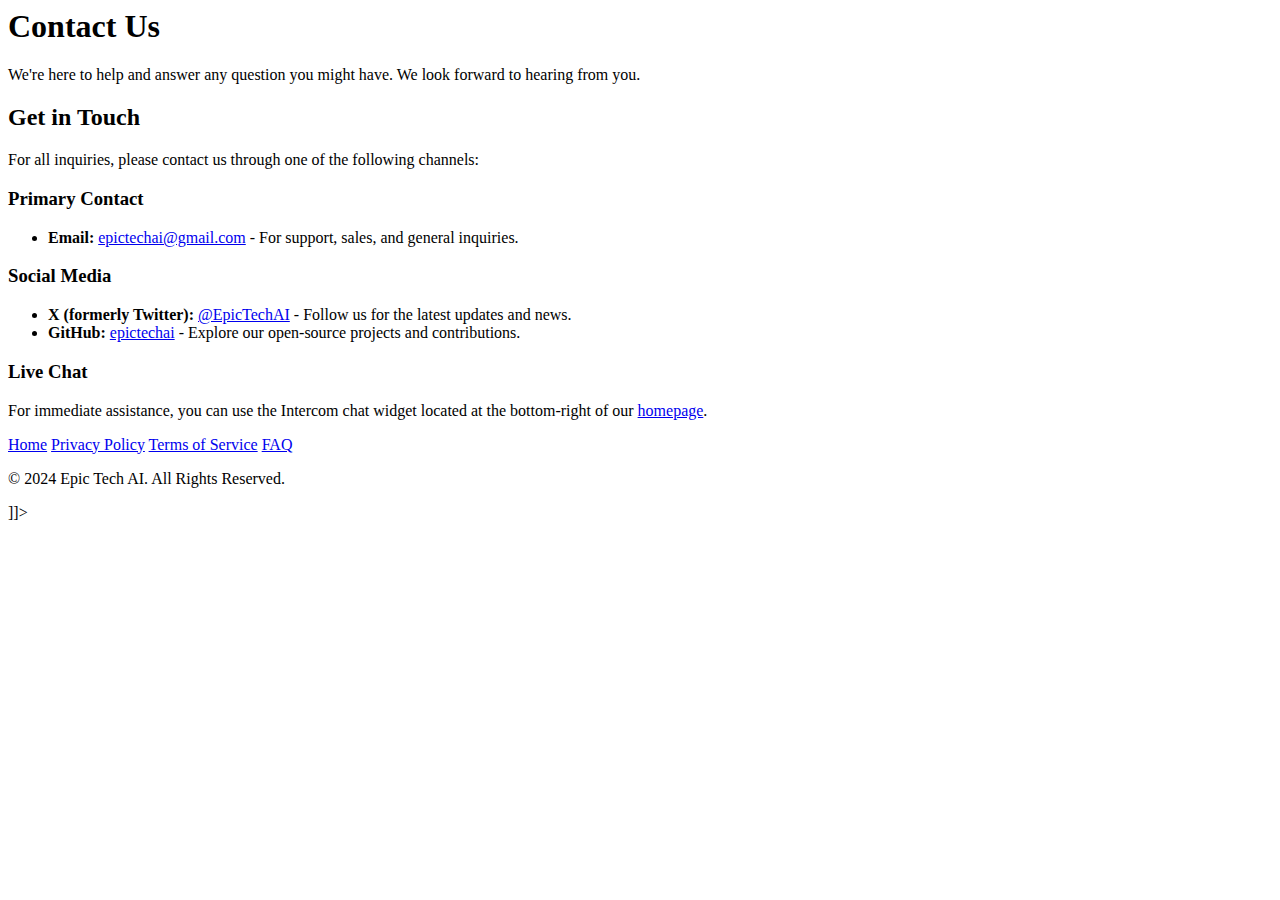
<file: contact.html>
<![CDATA[
<!DOCTYPE html>
<html lang="en">
<head>
    <meta charset="UTF-8">
    <meta name="viewport" content="width=device-width, initial-scale=1.0">
    <title>Contact Us - Epic Tech AI</title>
    <link rel="stylesheet" href="style.css">
</head>
<body>
    <div class="container">
        <header class="header">
            <h1><span class="gradient-text">Contact Us</span></h1>
        </header>

        <main class="content">
            <p>We're here to help and answer any question you might have. We look forward to hearing from you.</p>

            <h2>Get in Touch</h2>
            <p>For all inquiries, please contact us through one of the following channels:</p>
            
            <h3>Primary Contact</h3>
            <ul>
                <li><strong>Email:</strong> <a href="mailto:epictechai@gmail.com">epictechai@gmail.com</a> - For support, sales, and general inquiries.</li>
            </ul>

            <h3>Social Media</h3>
            <ul>
                <li><strong>X (formerly Twitter):</strong> <a href="https://x.com/EpicTechAI" target="_blank">@EpicTechAI</a> - Follow us for the latest updates and news.</li>
                <li><strong>GitHub:</strong> <a href="https://github.com/epictechai" target="_blank">epictechai</a> - Explore our open-source projects and contributions.</li>
            </ul>

            <h3>Live Chat</h3>
            <p>For immediate assistance, you can use the Intercom chat widget located at the bottom-right of our <a href="index.html">homepage</a>.</p>
        </main>

        <footer class="footer">
            <a href="index.html">Home</a>
            <a href="privacy-policy.html">Privacy Policy</a>
            <a href="terms-of-service.html">Terms of Service</a>
            <a href="faq.html">FAQ</a>
            <p style="margin-top: 1rem;">&copy; 2024 Epic Tech AI. All Rights Reserved.</p>
        </footer>
    </div>
</body>
</html>
]]>
</file>
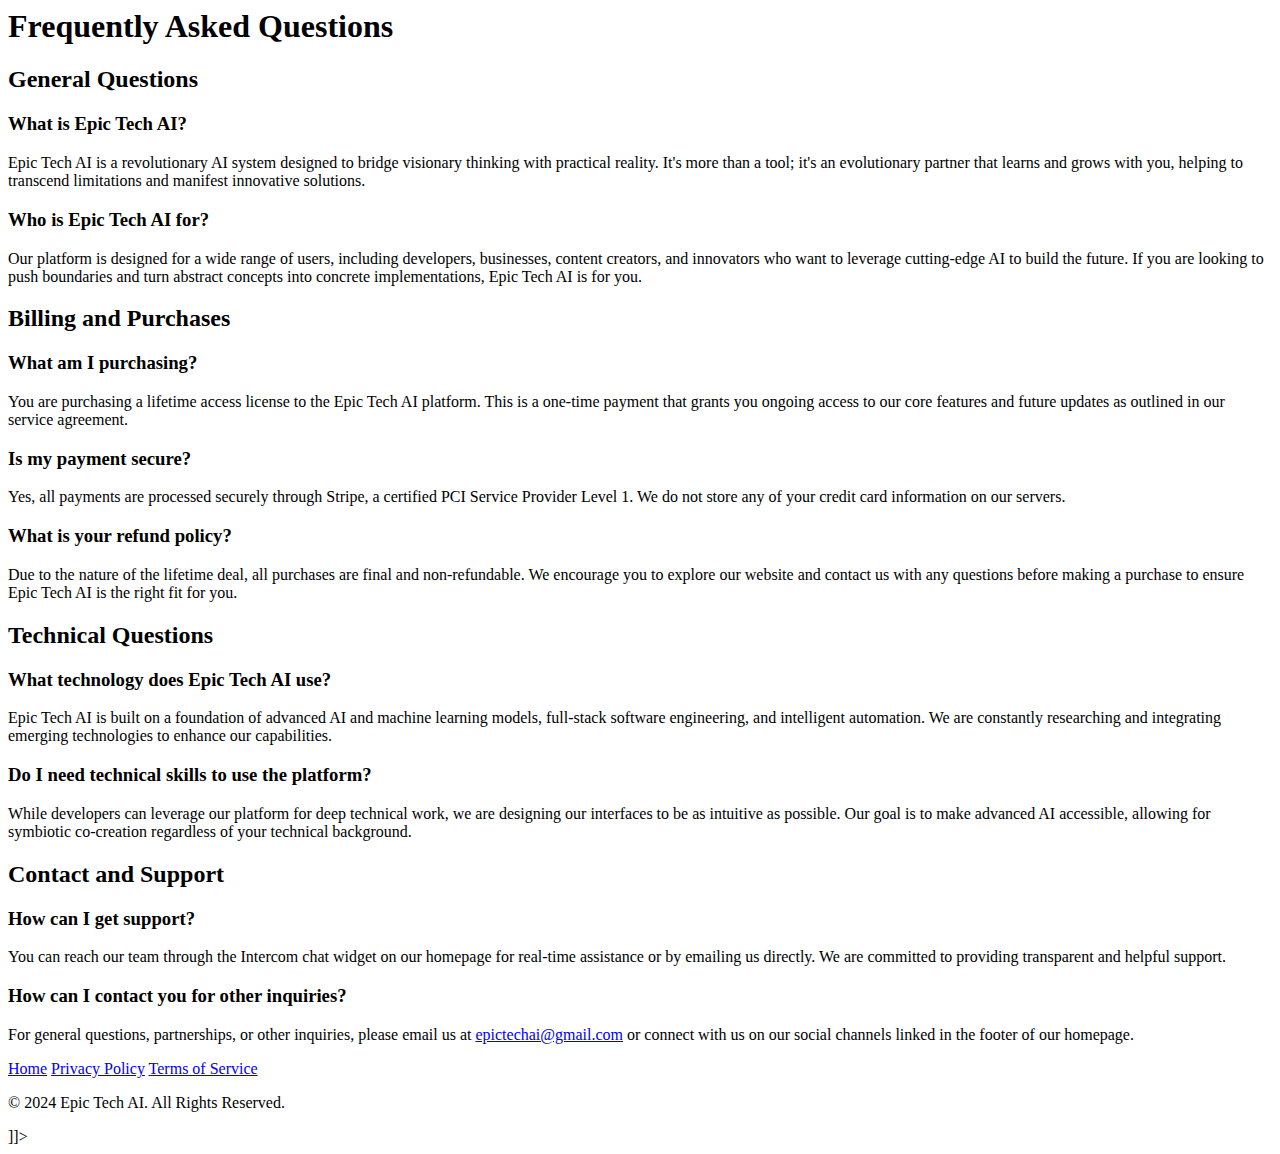
<file: faq.html>
<![CDATA[
<!DOCTYPE html>
<html lang="en">
<head>
    <meta charset="UTF-8">
    <meta name="viewport" content="width=device-width, initial-scale=1.0">
    <title>FAQ - Epic Tech AI</title>
    <link rel="stylesheet" href="style.css">
</head>
<body>
    <div class="container">
        <header class="header">
            <h1><span class="gradient-text">Frequently Asked Questions</span></h1>
        </header>

        <main class="content">
            <h2>General Questions</h2>
            
            <h3>What is Epic Tech AI?</h3>
            <p>Epic Tech AI is a revolutionary AI system designed to bridge visionary thinking with practical reality. It's more than a tool; it's an evolutionary partner that learns and grows with you, helping to transcend limitations and manifest innovative solutions.</p>

            <h3>Who is Epic Tech AI for?</h3>
            <p>Our platform is designed for a wide range of users, including developers, businesses, content creators, and innovators who want to leverage cutting-edge AI to build the future. If you are looking to push boundaries and turn abstract concepts into concrete implementations, Epic Tech AI is for you.</p>

            <h2>Billing and Purchases</h2>

            <h3>What am I purchasing?</h3>
            <p>You are purchasing a lifetime access license to the Epic Tech AI platform. This is a one-time payment that grants you ongoing access to our core features and future updates as outlined in our service agreement.</p>

            <h3>Is my payment secure?</h3>
            <p>Yes, all payments are processed securely through Stripe, a certified PCI Service Provider Level 1. We do not store any of your credit card information on our servers.</p>

            <h3>What is your refund policy?</h3>
            <p>Due to the nature of the lifetime deal, all purchases are final and non-refundable. We encourage you to explore our website and contact us with any questions before making a purchase to ensure Epic Tech AI is the right fit for you.</p>

            <h2>Technical Questions</h2>

            <h3>What technology does Epic Tech AI use?</h3>
            <p>Epic Tech AI is built on a foundation of advanced AI and machine learning models, full-stack software engineering, and intelligent automation. We are constantly researching and integrating emerging technologies to enhance our capabilities.</p>

            <h3>Do I need technical skills to use the platform?</h3>
            <p>While developers can leverage our platform for deep technical work, we are designing our interfaces to be as intuitive as possible. Our goal is to make advanced AI accessible, allowing for symbiotic co-creation regardless of your technical background.</p>

            <h2>Contact and Support</h2>

            <h3>How can I get support?</h3>
            <p>You can reach our team through the Intercom chat widget on our homepage for real-time assistance or by emailing us directly. We are committed to providing transparent and helpful support.</p>

            <h3>How can I contact you for other inquiries?</h3>
            <p>For general questions, partnerships, or other inquiries, please email us at <a href="mailto:epictechai@gmail.com">epictechai@gmail.com</a> or connect with us on our social channels linked in the footer of our homepage.</p>
        </main>

        <footer class="footer">
            <a href="index.html">Home</a>
            <a href="privacy-policy.html">Privacy Policy</a>
            <a href="terms-of-service.html">Terms of Service</a>
            <p style="margin-top: 1rem;">&copy; 2024 Epic Tech AI. All Rights Reserved.</p>
        </footer>
    </div>
</body>
</html>
]]>
</file>
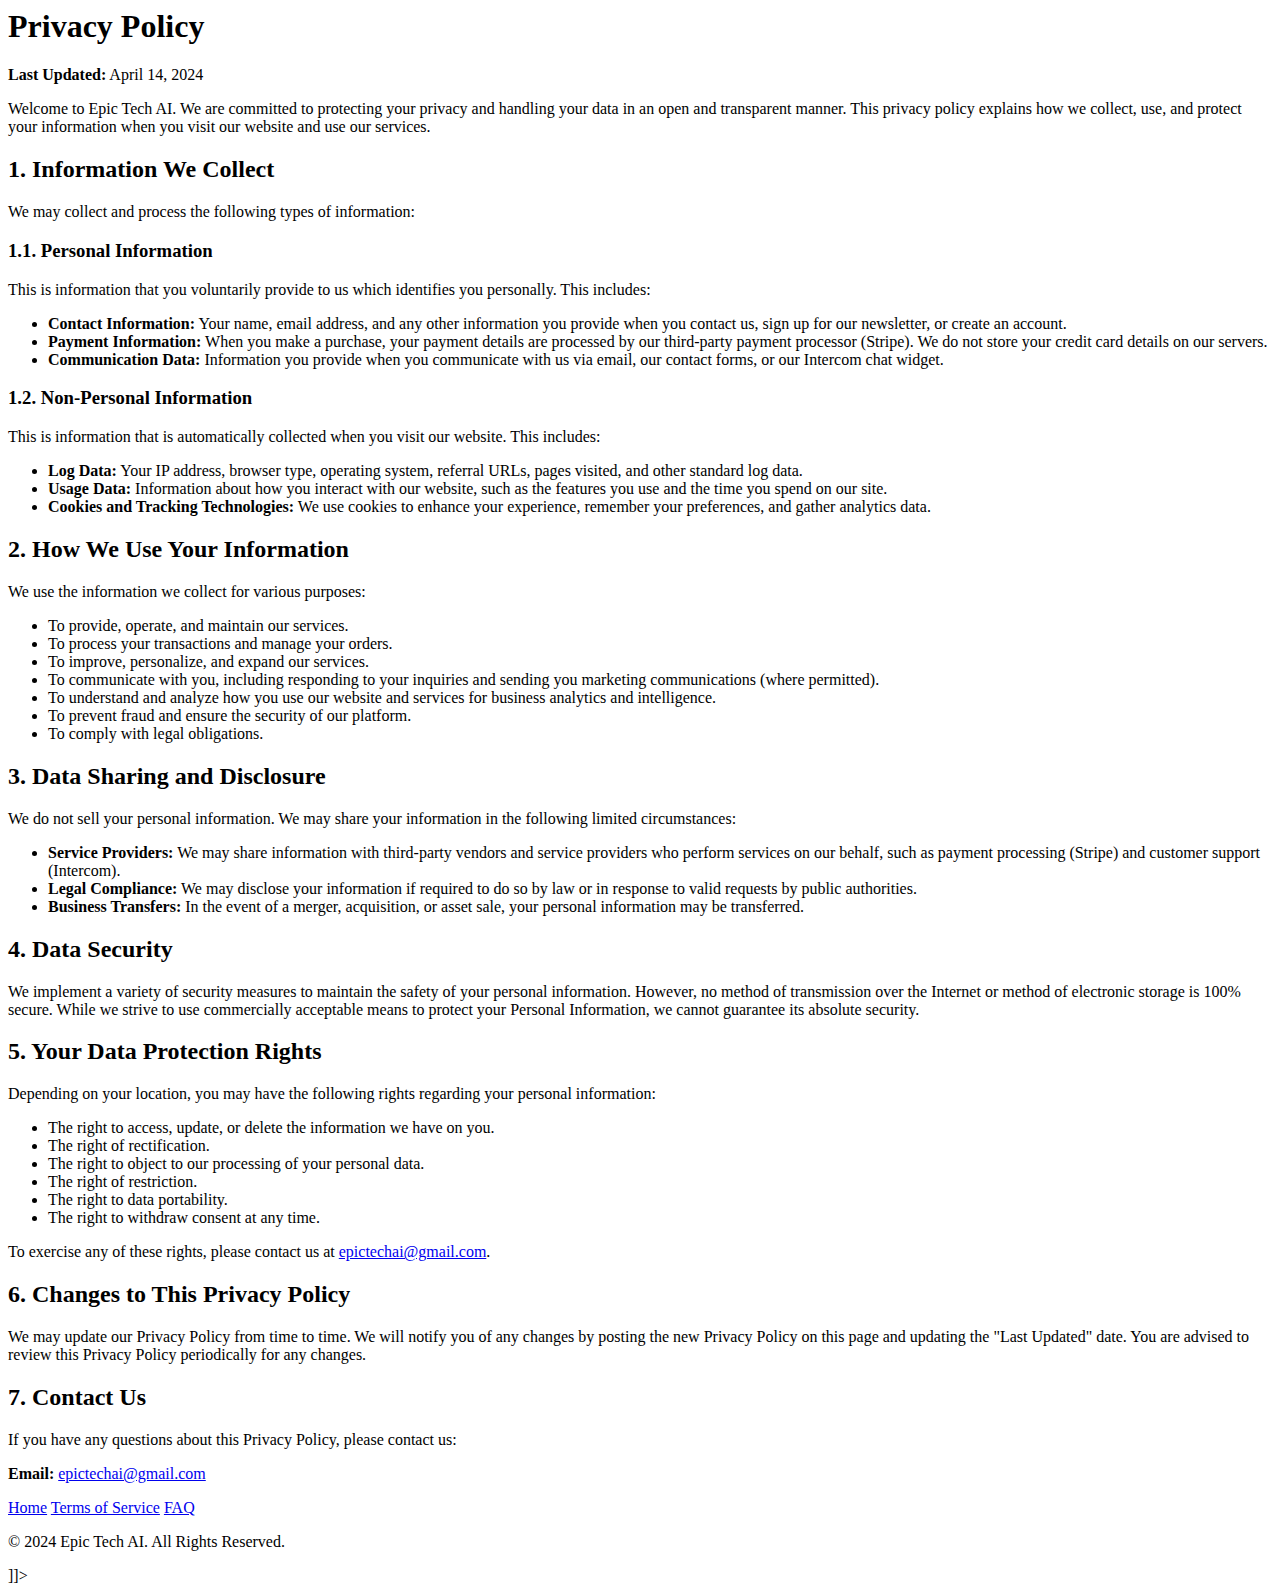
<file: privacy-policy.html>
<![CDATA[
<!DOCTYPE html>
<html lang="en">
<head>
    <meta charset="UTF-8">
    <meta name="viewport" content="width=device-width, initial-scale=1.0">
    <title>Privacy Policy - Epic Tech AI</title>
    <link rel="stylesheet" href="style.css">
</head>
<body>
    <div class="container">
        <header class="header">
            <h1><span class="gradient-text">Privacy Policy</span></h1>
        </header>

        <main class="content">
            <p><strong>Last Updated:</strong> April 14, 2024</p>

            <p>Welcome to Epic Tech AI. We are committed to protecting your privacy and handling your data in an open and transparent manner. This privacy policy explains how we collect, use, and protect your information when you visit our website and use our services.</p>

            <h2>1. Information We Collect</h2>
            <p>We may collect and process the following types of information:</p>
            <h3>1.1. Personal Information</h3>
            <p>This is information that you voluntarily provide to us which identifies you personally. This includes:</p>
            <ul>
                <li><strong>Contact Information:</strong> Your name, email address, and any other information you provide when you contact us, sign up for our newsletter, or create an account.</li>
                <li><strong>Payment Information:</strong> When you make a purchase, your payment details are processed by our third-party payment processor (Stripe). We do not store your credit card details on our servers.</li>
                <li><strong>Communication Data:</strong> Information you provide when you communicate with us via email, our contact forms, or our Intercom chat widget.</li>
            </ul>
            <h3>1.2. Non-Personal Information</h3>
            <p>This is information that is automatically collected when you visit our website. This includes:</p>
            <ul>
                <li><strong>Log Data:</strong> Your IP address, browser type, operating system, referral URLs, pages visited, and other standard log data.</li>
                <li><strong>Usage Data:</strong> Information about how you interact with our website, such as the features you use and the time you spend on our site.</li>
                <li><strong>Cookies and Tracking Technologies:</strong> We use cookies to enhance your experience, remember your preferences, and gather analytics data.</li>
            </ul>

            <h2>2. How We Use Your Information</h2>
            <p>We use the information we collect for various purposes:</p>
            <ul>
                <li>To provide, operate, and maintain our services.</li>
                <li>To process your transactions and manage your orders.</li>
                <li>To improve, personalize, and expand our services.</li>
                <li>To communicate with you, including responding to your inquiries and sending you marketing communications (where permitted).</li>
                <li>To understand and analyze how you use our website and services for business analytics and intelligence.</li>
                <li>To prevent fraud and ensure the security of our platform.</li>
                <li>To comply with legal obligations.</li>
            </ul>

            <h2>3. Data Sharing and Disclosure</h2>
            <p>We do not sell your personal information. We may share your information in the following limited circumstances:</p>
            <ul>
                <li><strong>Service Providers:</strong> We may share information with third-party vendors and service providers who perform services on our behalf, such as payment processing (Stripe) and customer support (Intercom).</li>
                <li><strong>Legal Compliance:</strong> We may disclose your information if required to do so by law or in response to valid requests by public authorities.</li>
                <li><strong>Business Transfers:</strong> In the event of a merger, acquisition, or asset sale, your personal information may be transferred.</li>
            </ul>

            <h2>4. Data Security</h2>
            <p>We implement a variety of security measures to maintain the safety of your personal information. However, no method of transmission over the Internet or method of electronic storage is 100% secure. While we strive to use commercially acceptable means to protect your Personal Information, we cannot guarantee its absolute security.</p>

            <h2>5. Your Data Protection Rights</h2>
            <p>Depending on your location, you may have the following rights regarding your personal information:</p>
            <ul>
                <li>The right to access, update, or delete the information we have on you.</li>
                <li>The right of rectification.</li>
                <li>The right to object to our processing of your personal data.</li>
                <li>The right of restriction.</li>
                <li>The right to data portability.</li>
                <li>The right to withdraw consent at any time.</li>
            </ul>
            <p>To exercise any of these rights, please contact us at <a href="mailto:epictechai@gmail.com">epictechai@gmail.com</a>.</p>

            <h2>6. Changes to This Privacy Policy</h2>
            <p>We may update our Privacy Policy from time to time. We will notify you of any changes by posting the new Privacy Policy on this page and updating the "Last Updated" date. You are advised to review this Privacy Policy periodically for any changes.</p>

            <h2>7. Contact Us</h2>
            <p>If you have any questions about this Privacy Policy, please contact us:</p>
            <p><strong>Email:</strong> <a href="mailto:epictechai@gmail.com">epictechai@gmail.com</a></p>
        </main>

        <footer class="footer">
            <a href="index.html">Home</a>
            <a href="terms-of-service.html">Terms of Service</a>
            <a href="faq.html">FAQ</a>
            <p style="margin-top: 1rem;">&copy; 2024 Epic Tech AI. All Rights Reserved.</p>
        </footer>
    </div>
</body>
</html>
]]>
</file>
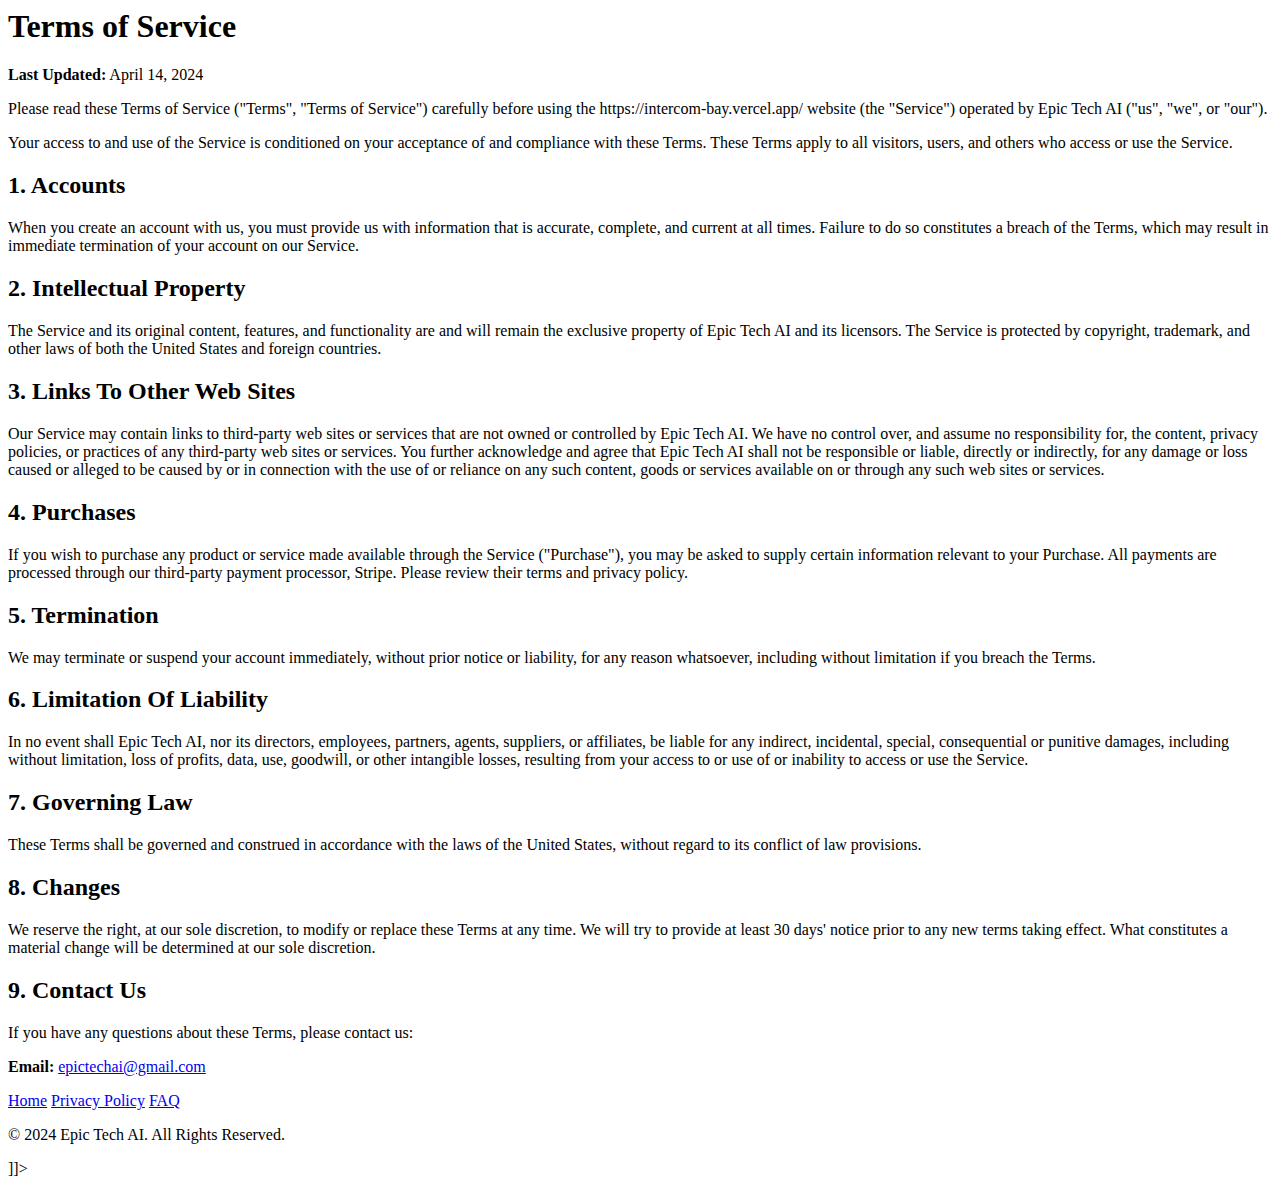
<file: terms-of-service.html>
<![CDATA[
<!DOCTYPE html>
<html lang="en">
<head>
    <meta charset="UTF-8">
    <meta name="viewport" content="width=device-width, initial-scale=1.0">
    <title>Terms of Service - Epic Tech AI</title>
    <link rel="stylesheet" href="style.css">
</head>
<body>
    <div class="container">
        <header class="header">
            <h1><span class="gradient-text">Terms of Service</span></h1>
        </header>

        <main class="content">
            <p><strong>Last Updated:</strong> April 14, 2024</p>

            <p>Please read these Terms of Service ("Terms", "Terms of Service") carefully before using the https://intercom-bay.vercel.app/ website (the "Service") operated by Epic Tech AI ("us", "we", or "our").</p>

            <p>Your access to and use of the Service is conditioned on your acceptance of and compliance with these Terms. These Terms apply to all visitors, users, and others who access or use the Service.</p>

            <h2>1. Accounts</h2>
            <p>When you create an account with us, you must provide us with information that is accurate, complete, and current at all times. Failure to do so constitutes a breach of the Terms, which may result in immediate termination of your account on our Service.</p>

            <h2>2. Intellectual Property</h2>
            <p>The Service and its original content, features, and functionality are and will remain the exclusive property of Epic Tech AI and its licensors. The Service is protected by copyright, trademark, and other laws of both the United States and foreign countries.</p>

            <h2>3. Links To Other Web Sites</h2>
            <p>Our Service may contain links to third-party web sites or services that are not owned or controlled by Epic Tech AI. We have no control over, and assume no responsibility for, the content, privacy policies, or practices of any third-party web sites or services. You further acknowledge and agree that Epic Tech AI shall not be responsible or liable, directly or indirectly, for any damage or loss caused or alleged to be caused by or in connection with the use of or reliance on any such content, goods or services available on or through any such web sites or services.</p>

            <h2>4. Purchases</h2>
            <p>If you wish to purchase any product or service made available through the Service ("Purchase"), you may be asked to supply certain information relevant to your Purchase. All payments are processed through our third-party payment processor, Stripe. Please review their terms and privacy policy.</p>

            <h2>5. Termination</h2>
            <p>We may terminate or suspend your account immediately, without prior notice or liability, for any reason whatsoever, including without limitation if you breach the Terms.</p>

            <h2>6. Limitation Of Liability</h2>
            <p>In no event shall Epic Tech AI, nor its directors, employees, partners, agents, suppliers, or affiliates, be liable for any indirect, incidental, special, consequential or punitive damages, including without limitation, loss of profits, data, use, goodwill, or other intangible losses, resulting from your access to or use of or inability to access or use the Service.</p>

            <h2>7. Governing Law</h2>
            <p>These Terms shall be governed and construed in accordance with the laws of the United States, without regard to its conflict of law provisions.</p>

            <h2>8. Changes</h2>
            <p>We reserve the right, at our sole discretion, to modify or replace these Terms at any time. We will try to provide at least 30 days' notice prior to any new terms taking effect. What constitutes a material change will be determined at our sole discretion.</p>

            <h2>9. Contact Us</h2>
            <p>If you have any questions about these Terms, please contact us:</p>
            <p><strong>Email:</strong> <a href="mailto:epictechai@gmail.com">epictechai@gmail.com</a></p>
        </main>

        <footer class="footer">
            <a href="index.html">Home</a>
            <a href="privacy-policy.html">Privacy Policy</a>
            <a href="faq.html">FAQ</a>
            <p style="margin-top: 1rem;">&copy; 2024 Epic Tech AI. All Rights Reserved.</p>
        </footer>
    </div>
</body>
</html>
]]>
</file>
<file: style.css>
<![CDATA[
@import url('https://fonts.googleapis.com/css2?family=Inter:wght@400;500;600;700&display=swap');

:root {
    --bg-color: #05040a;
    --text-primary: #e0e0e0;
    --text-secondary: #b0b0b0;
    --border-color: rgba(255, 255, 255, 0.1);
    --link-color: #c084fc;
    --link-hover-color: #f472b6;
}

body {
    font-family: 'Inter', sans-serif;
    background-color: var(--bg-color);
    color: var(--text-primary);
    line-height: 1.7;
    -webkit-font-smoothing: antialiased;
    -moz-osx-font-smoothing: grayscale;
}

.container {
    max-width: 800px;
    margin: 0 auto;
    padding: 0 1.5rem;
}

.header {
    padding: 4rem 0 2rem;
    text-align: center;
}

.header h1 {
    font-size: 2.5rem;
    font-weight: 900;
}

.gradient-text {
    background: linear-gradient(90deg, #818cf8, #c084fc, #f472b6);
    -webkit-background-clip: text;
    -webkit-text-fill-color: transparent;
}

.content {
    padding: 2rem 0 4rem;
}

.content h2 {
    font-size: 1.5rem;
    font-weight: 700;
    color: #fff;
    margin-top: 3rem;
    margin-bottom: 1rem;
    padding-bottom: 0.5rem;
    border-bottom: 1px solid var(--border-color);
}

.content h3 {
    font-size: 1.1rem;
    font-weight: 600;
    color: var(--text-primary);
    margin-top: 2rem;
    margin-bottom: 0.75rem;
}

.content p, .content ul {
    color: var(--text-secondary);
    margin-bottom: 1rem;
    font-size: 1rem;
}

.content ul {
    list-style-position: inside;
    padding-left: 1rem;
}

.content li {
    margin-bottom: 0.5rem;
}

.content a {
    color: var(--link-color);
    text-decoration: none;
    transition: color 0.3s ease;
}

.content a:hover {
    color: var(--link-hover-color);
    text-decoration: underline;
}

.footer {
    border-top: 1px solid var(--border-color);
    padding: 2rem 0;
    text-align: center;
    color: #888;
    font-size: 0.9rem;
}

.footer a {
    color: #aaa;
    text-decoration: none;
    margin: 0 0.75rem;
    transition: color 0.3s ease;
}

.footer a:hover {
    color: #fff;
}
]]>
</file>
